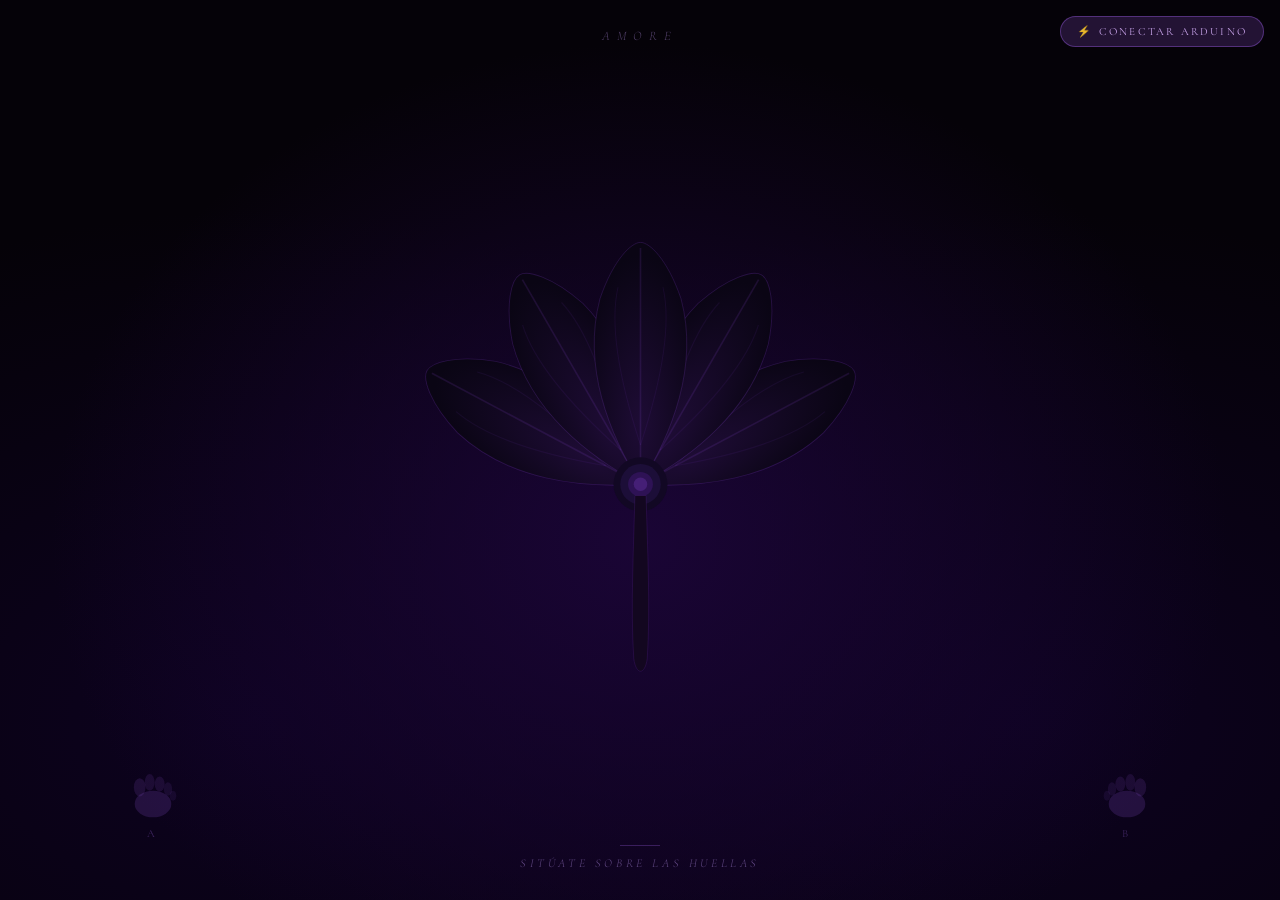
<file: .vscode/index.html>
<!DOCTYPE html>
<html lang="es">
<head>
<meta charset="UTF-8">
<meta name="viewport" content="width=device-width, initial-scale=1.0">
<title>AMORE</title>
<link rel="preconnect" href="https://fonts.googleapis.com">
<link href="https://fonts.googleapis.com/css2?family=Cormorant+Garamond:ital,wght@0,300;0,400;1,300&display=swap" rel="stylesheet">
<link rel="stylesheet" href="style.css">
<style>
/* ——— OVERLAY DE PROYECCIÓN ——— */
#proyeccion-overlay {
  position: fixed;
  inset: 0;
  z-index: 999;
  background: #000;
  opacity: 0;
  pointer-events: none;
  transition: opacity 1.5s ease;
}
#proyeccion-overlay.visible {
  opacity: 1;
  pointer-events: all;
}
#proyeccion-overlay iframe {
  position: absolute;
  top: 50%; left: 50%;
  width: 100vw;
  height: 56.25vw;
  min-height: 100vh;
  min-width: 177.78vh;
  transform: translate(-50%, -50%);
  border: none;
}
</style>
</head>
<body>

<h1>AMORE</h1>

<!-- OVERLAY DE VIDEO — aparece encima de todo -->
<div id="proyeccion-overlay">
  <iframe id="proyeccion-frame" allow="autoplay; fullscreen" allowfullscreen></iframe>
</div>

<div id="huellaA" class="huella" onclick="activarPersonaA()">
  <div class="huella-inner">
    <svg viewBox="0 0 60 90" width="50" height="75" fill="none">
      <ellipse cx="30" cy="72" rx="22" ry="16" fill="currentColor" opacity="0.5"/>
      <ellipse cx="14" cy="52" rx="7" ry="11" fill="currentColor" opacity="0.4"/>
      <ellipse cx="26" cy="46" rx="6" ry="10" fill="currentColor" opacity="0.35"/>
      <ellipse cx="38" cy="48" rx="6" ry="9" fill="currentColor" opacity="0.35"/>
      <ellipse cx="48" cy="54" rx="5" ry="8" fill="currentColor" opacity="0.3"/>
      <ellipse cx="54" cy="62" rx="4" ry="6" fill="currentColor" opacity="0.25"/>
    </svg>
    <span class="huella-label">A</span>
  </div>
</div>

<div id="huellaB" class="huella" onclick="activarPersonaB()">
  <div class="huella-inner">
    <svg viewBox="0 0 60 90" width="50" height="75" fill="none">
      <ellipse cx="30" cy="72" rx="22" ry="16" fill="currentColor" opacity="0.5"/>
      <ellipse cx="46" cy="52" rx="7" ry="11" fill="currentColor" opacity="0.4"/>
      <ellipse cx="34" cy="46" rx="6" ry="10" fill="currentColor" opacity="0.35"/>
      <ellipse cx="22" cy="48" rx="6" ry="9" fill="currentColor" opacity="0.35"/>
      <ellipse cx="12" cy="54" rx="5" ry="8" fill="currentColor" opacity="0.3"/>
      <ellipse cx="6" cy="62" rx="4" ry="6" fill="currentColor" opacity="0.25"/>
    </svg>
    <span class="huella-label">B</span>
  </div>
</div>

<div id="flor-wrapper">
  <svg id="flor" viewBox="-220 -230 440 400" xmlns="http://www.w3.org/2000/svg">
    <defs>
      <radialGradient id="grad-off" cx="50%" cy="75%" r="70%">
        <stop offset="0%" stop-color="#1e0c35"/>
        <stop offset="100%" stop-color="#0a0514"/>
      </radialGradient>
      <radialGradient id="grad-a" cx="50%" cy="65%" r="85%">
        <stop offset="0%" stop-color="#9b5de5"/>
        <stop offset="50%" stop-color="#4a1a8e"/>
        <stop offset="100%" stop-color="#15062a"/>
      </radialGradient>
      <radialGradient id="grad-b" cx="50%" cy="65%" r="85%">
        <stop offset="0%" stop-color="#00f5d4"/>
        <stop offset="50%" stop-color="#006e6e"/>
        <stop offset="100%" stop-color="#01131a"/>
      </radialGradient>
      <radialGradient id="grad-conexion" cx="50%" cy="60%" r="90%">
        <stop offset="0%" stop-color="#ffffff"/>
        <stop offset="25%" stop-color="#f8c6ff"/>
        <stop offset="60%" stop-color="#9b5de5"/>
        <stop offset="100%" stop-color="#2a0a50"/>
      </radialGradient>
      <filter id="glow-s">
        <feGaussianBlur stdDeviation="5" result="b"/>
        <feMerge><feMergeNode in="b"/><feMergeNode in="SourceGraphic"/></feMerge>
      </filter>
      <filter id="glow-f">
        <feGaussianBlur stdDeviation="14" result="b"/>
        <feMerge><feMergeNode in="b"/><feMergeNode in="SourceGraphic"/></feMerge>
      </filter>
      <filter id="glow-xl">
        <feGaussianBlur stdDeviation="22" result="b"/>
        <feMerge><feMergeNode in="b"/><feMergeNode in="SourceGraphic"/></feMerge>
      </filter>
    </defs>

    <g id="p1" style="transform-origin:0px 0px; transform:rotate(-62deg)">
      <path class="pf" d="M0,0 C-28,-45,-52,-105,-36,-165 C-24,-200,-8,-215,0,-215 C8,-215,24,-200,36,-165 C52,-105,28,-45,0,0 Z" fill="url(#grad-off)"/>
      <path class="pn" d="M0,-5 C0,-80,0,-150,0,-210" stroke="rgba(160,80,255,0.12)" stroke-width="1.5" fill="none"/>
      <path class="pn" d="M0,-35 C-18,-90,-28,-140,-20,-175" stroke="rgba(160,80,255,0.07)" stroke-width="1" fill="none"/>
      <path class="pn" d="M0,-35 C18,-90,28,-140,20,-175" stroke="rgba(160,80,255,0.07)" stroke-width="1" fill="none"/>
      <path class="pb" d="M0,0 C-28,-45,-52,-105,-36,-165 C-24,-200,-8,-215,0,-215 C8,-215,24,-200,36,-165 C52,-105,28,-45,0,0 Z" fill="none" stroke="rgba(160,80,255,0.18)" stroke-width="0.8"/>
    </g>
    <g id="p5" style="transform-origin:0px 0px; transform:rotate(62deg)">
      <path class="pf" d="M0,0 C-28,-45,-52,-105,-36,-165 C-24,-200,-8,-215,0,-215 C8,-215,24,-200,36,-165 C52,-105,28,-45,0,0 Z" fill="url(#grad-off)"/>
      <path class="pn" d="M0,-5 C0,-80,0,-150,0,-210" stroke="rgba(160,80,255,0.12)" stroke-width="1.5" fill="none"/>
      <path class="pn" d="M0,-35 C-18,-90,-28,-140,-20,-175" stroke="rgba(160,80,255,0.07)" stroke-width="1" fill="none"/>
      <path class="pn" d="M0,-35 C18,-90,28,-140,20,-175" stroke="rgba(160,80,255,0.07)" stroke-width="1" fill="none"/>
      <path class="pb" d="M0,0 C-28,-45,-52,-105,-36,-165 C-24,-200,-8,-215,0,-215 C8,-215,24,-200,36,-165 C52,-105,28,-45,0,0 Z" fill="none" stroke="rgba(160,80,255,0.18)" stroke-width="0.8"/>
    </g>
    <g id="p2" style="transform-origin:0px 0px; transform:rotate(-30deg)">
      <path class="pf" d="M0,0 C-28,-45,-52,-105,-36,-165 C-24,-200,-8,-215,0,-215 C8,-215,24,-200,36,-165 C52,-105,28,-45,0,0 Z" fill="url(#grad-off)"/>
      <path class="pn" d="M0,-5 C0,-80,0,-150,0,-210" stroke="rgba(160,80,255,0.12)" stroke-width="1.5" fill="none"/>
      <path class="pn" d="M0,-35 C-18,-90,-28,-140,-20,-175" stroke="rgba(160,80,255,0.07)" stroke-width="1" fill="none"/>
      <path class="pn" d="M0,-35 C18,-90,28,-140,20,-175" stroke="rgba(160,80,255,0.07)" stroke-width="1" fill="none"/>
      <path class="pb" d="M0,0 C-28,-45,-52,-105,-36,-165 C-24,-200,-8,-215,0,-215 C8,-215,24,-200,36,-165 C52,-105,28,-45,0,0 Z" fill="none" stroke="rgba(160,80,255,0.18)" stroke-width="0.8"/>
    </g>
    <g id="p4" style="transform-origin:0px 0px; transform:rotate(30deg)">
      <path class="pf" d="M0,0 C-28,-45,-52,-105,-36,-165 C-24,-200,-8,-215,0,-215 C8,-215,24,-200,36,-165 C52,-105,28,-45,0,0 Z" fill="url(#grad-off)"/>
      <path class="pn" d="M0,-5 C0,-80,0,-150,0,-210" stroke="rgba(160,80,255,0.12)" stroke-width="1.5" fill="none"/>
      <path class="pn" d="M0,-35 C-18,-90,-28,-140,-20,-175" stroke="rgba(160,80,255,0.07)" stroke-width="1" fill="none"/>
      <path class="pn" d="M0,-35 C18,-90,28,-140,20,-175" stroke="rgba(160,80,255,0.07)" stroke-width="1" fill="none"/>
      <path class="pb" d="M0,0 C-28,-45,-52,-105,-36,-165 C-24,-200,-8,-215,0,-215 C8,-215,24,-200,36,-165 C52,-105,28,-45,0,0 Z" fill="none" stroke="rgba(160,80,255,0.18)" stroke-width="0.8"/>
    </g>
    <g id="p3" style="transform-origin:0px 0px; transform:rotate(0deg)">
      <path class="pf" d="M0,0 C-28,-45,-52,-105,-36,-165 C-24,-200,-8,-215,0,-215 C8,-215,24,-200,36,-165 C52,-105,28,-45,0,0 Z" fill="url(#grad-off)"/>
      <path class="pn" d="M0,-5 C0,-80,0,-150,0,-210" stroke="rgba(160,80,255,0.12)" stroke-width="1.5" fill="none"/>
      <path class="pn" d="M0,-35 C-18,-90,-28,-140,-20,-175" stroke="rgba(160,80,255,0.07)" stroke-width="1" fill="none"/>
      <path class="pn" d="M0,-35 C18,-90,28,-140,20,-175" stroke="rgba(160,80,255,0.07)" stroke-width="1" fill="none"/>
      <path class="pb" d="M0,0 C-28,-45,-52,-105,-36,-165 C-24,-200,-8,-215,0,-215 C8,-215,24,-200,36,-165 C52,-105,28,-45,0,0 Z" fill="none" stroke="rgba(160,80,255,0.18)" stroke-width="0.8"/>
    </g>

    <circle cx="0" cy="0" r="24" fill="#120824"/>
    <circle cx="0" cy="0" r="18" fill="#1c0e38"/>
    <circle cx="0" cy="0" r="11" fill="#2e1255"/>
    <circle id="centro-glow" cx="0" cy="0" r="6" fill="#7b3fc4" opacity="0.3"/>

    <path d="M-5,10 C-6,55,-9,110,-6,155 C-4,170,4,170,6,155 C9,110,6,55,5,10 Z"
          fill="#130720" stroke="rgba(100,40,160,0.25)" stroke-width="0.8"/>
  </svg>

  <div id="particulas"></div>
</div>

<div id="sensor-tacto" onclick="activarConexion()">
  <div id="sensor-ring"></div>
  <span id="sensor-icon">✦</span>
</div>

<div id="estado">
  <div id="estado-linea"></div>
  <p id="estado-texto">Sitúate sobre las huellas</p>
</div>

<script src="script.js"></script>
</body>
</html>
</file>
<file: .vscode/style.css>
/* ===================== */
/*   AMORE — style.css   */
/* ===================== */

@import url('https://fonts.googleapis.com/css2?family=Cormorant+Garamond:ital,wght@0,300;0,400;1,300&display=swap');

:root {
  --violeta: #9b5de5;
  --violeta-dark: #2a0a50;
  --cyan: #00f5d4;
  --blanco: #f8f0ff;
  --negro: #050208;
}

* { box-sizing: border-box; margin: 0; padding: 0; }

body {
  background: var(--negro);
  color: var(--blanco);
  font-family: 'Cormorant Garamond', Georgia, serif;
  overflow: hidden;
  width: 100vw;
  height: 100vh;
  display: flex;
  flex-direction: column;
  align-items: center;
  justify-content: center;
  position: relative;
  /* fondo con textura sutil */
  background-image:
    radial-gradient(ellipse at 50% 60%, #1a0535 0%, transparent 65%),
    radial-gradient(ellipse at 20% 80%, #0d0220 0%, transparent 50%),
    radial-gradient(ellipse at 80% 80%, #0d0220 0%, transparent 50%);
}

/* ——— TÍTULO ——— */

h1 {
  position: absolute;
  top: 28px;
  left: 50%;
  transform: translateX(-50%);
  font-size: 13px;
  font-weight: 300;
  letter-spacing: 0.55em;
  text-transform: uppercase;
  color: rgba(200, 160, 255, 0.4);
  font-style: italic;
  user-select: none;
}

/* ——— HUELLAS ——— */

.huella {
  position: absolute;
  bottom: 60px;
  cursor: pointer;
  color: rgba(155, 93, 229, 0.35);
  transition: color 0.6s, transform 0.4s;
  user-select: none;
}

.huella:hover { color: rgba(155, 93, 229, 0.6); transform: scale(1.05); }

#huellaA { left: 10vw; }
#huellaB { right: 10vw; }

.huella-inner {
  display: flex;
  flex-direction: column;
  align-items: center;
  gap: 8px;
}

.huella-label {
  font-size: 11px;
  letter-spacing: 0.4em;
  color: rgba(180, 120, 255, 0.3);
  text-transform: uppercase;
}

.huella.activa {
  color: rgba(155, 93, 229, 0.9);
}

.huella.activa .huella-label {
  color: rgba(155, 93, 229, 0.8);
  text-shadow: 0 0 12px var(--violeta);
}

/* ——— FLOR ——— */

#flor-wrapper {
  position: relative;
  width: min(55vw, 55vh);
  height: min(55vw, 55vh);
  display: flex;
  align-items: center;
  justify-content: center;
}

#flor {
  width: 100%;
  height: 100%;
  overflow: visible;
}

/* Forma rellena del pétalo */
.pf {
  transition: fill 1.2s ease, filter 1.5s ease;
  fill: url(#grad-off);
}

/* Borde del pétalo */
.pb {
  transition: stroke 1.2s ease, opacity 1s ease;
}

/* Nervios */
.pn {
  transition: stroke 1.2s ease, opacity 1s ease;
}

/* Transición de apertura de cada pétalo */
#p1, #p2, #p3, #p4, #p5 {
  transition: transform 2s cubic-bezier(0.34, 1.56, 0.64, 1), filter 1s ease;
}

/* ——— ESTADOS DE PÉTALOS ——— */

/* Encendido suave — persona A */
.petalo-A .pf       { fill: url(#grad-a) !important; filter: drop-shadow(0 0 8px rgba(155,93,229,0.6)); }
.petalo-A .pb       { stroke: rgba(155,93,229,0.7) !important; }
.petalo-A .pn       { stroke: rgba(180,120,255,0.3) !important; }

/* Encendido suave — persona B */
.petalo-B .pf       { fill: url(#grad-b) !important; filter: drop-shadow(0 0 8px rgba(0,245,212,0.6)); }
.petalo-B .pb       { stroke: rgba(0,245,212,0.7) !important; }
.petalo-B .pn       { stroke: rgba(0,245,212,0.3) !important; }

/* Titilar */
.titilar .pf {
  animation: titilar 1s ease-in-out infinite;
}

@keyframes titilar {
  0%, 100% { opacity: 0.5; filter: drop-shadow(0 0 4px rgba(155,93,229,0.3)); }
  50%       { opacity: 1;   filter: drop-shadow(0 0 22px rgba(220,180,255,0.9)) drop-shadow(0 0 45px rgba(155,93,229,0.6)); }
}

.titilar-b .pf {
  animation: titilar-b 1s ease-in-out infinite;
}

@keyframes titilar-b {
  0%, 100% { opacity: 0.5; filter: drop-shadow(0 0 4px rgba(0,245,212,0.3)); }
  50%       { opacity: 1;   filter: drop-shadow(0 0 22px rgba(180,255,245,0.9)) drop-shadow(0 0 45px rgba(0,245,212,0.6)); }
}

/* Conexión total */
.conexion .pf {
  fill: url(#grad-conexion) !important;
  filter: drop-shadow(0 0 18px rgba(248,198,255,0.8)) !important;
  animation: pulso-conexion 2s ease-in-out infinite !important;
}

@keyframes pulso-conexion {
  0%, 100% { filter: drop-shadow(0 0 14px rgba(248,198,255,0.7)) drop-shadow(0 0 30px rgba(155,93,229,0.5)); }
  50%       { filter: drop-shadow(0 0 28px rgba(255,240,255,1))   drop-shadow(0 0 60px rgba(155,93,229,0.9)); }
}

/* Apertura de pétalos */
#p1.abierto { transform: rotate(-105deg) !important; }
#p2.abierto { transform: rotate(-58deg)  !important; }
#p3.abierto { transform: rotate(0deg) translateY(-25px) !important; }
#p4.abierto { transform: rotate(58deg)   !important; }
#p5.abierto { transform: rotate(105deg)  !important; }

/* ——— SENSOR TÁCTIL ——— */

#sensor-tacto {
  position: absolute;
  bottom: 120px;
  left: 50%;
  transform: translateX(-50%);
  width: 54px;
  height: 54px;
  border-radius: 50%;
  display: flex;
  align-items: center;
  justify-content: center;
  cursor: pointer;
  opacity: 0;
  pointer-events: none;
  transition: opacity 0.8s ease;
}

#sensor-tacto.visible {
  opacity: 1;
  pointer-events: all;
}

#sensor-ring {
  position: absolute;
  inset: 0;
  border-radius: 50%;
  border: 1px solid rgba(155,93,229,0.5);
  animation: ring-pulse 1.5s ease-in-out infinite;
}

@keyframes ring-pulse {
  0%, 100% { transform: scale(1);    opacity: 0.6; }
  50%       { transform: scale(1.35); opacity: 0; }
}

#sensor-icon {
  font-size: 20px;
  color: var(--violeta);
  text-shadow: 0 0 12px var(--violeta);
  animation: icon-glow 1.5s ease-in-out infinite;
  z-index: 1;
}

@keyframes icon-glow {
  0%, 100% { text-shadow: 0 0 8px rgba(155,93,229,0.6); }
  50%       { text-shadow: 0 0 22px rgba(220,180,255,1), 0 0 40px rgba(155,93,229,0.7); }
}

/* ——— ESTADO ——— */

#estado {
  position: absolute;
  bottom: 30px;
  left: 50%;
  transform: translateX(-50%);
  text-align: center;
  pointer-events: none;
}

#estado-linea {
  width: 40px;
  height: 1px;
  background: rgba(155,93,229,0.3);
  margin: 0 auto 10px;
  transition: width 0.8s ease, background 0.8s ease;
}

#estado-texto {
  font-size: 12px;
  font-weight: 300;
  letter-spacing: 0.3em;
  text-transform: uppercase;
  color: rgba(200, 160, 255, 0.45);
  font-style: italic;
  transition: color 0.8s ease, text-shadow 0.8s ease;
}

#estado.activo #estado-linea {
  width: 80px;
  background: rgba(155,93,229,0.7);
}

#estado.activo #estado-texto {
  color: rgba(220, 180, 255, 0.8);
  text-shadow: 0 0 20px rgba(155,93,229,0.5);
}

#estado.conexion-total #estado-texto {
  color: #ffffff;
  text-shadow: 0 0 30px rgba(248,198,255,0.9), 0 0 60px rgba(155,93,229,0.7);
  letter-spacing: 0.5em;
  font-size: 14px;
}

/* ——— PARTÍCULAS ——— */

#particulas {
  position: absolute;
  inset: 0;
  pointer-events: none;
  overflow: visible;
}

.particula {
  position: absolute;
  border-radius: 50%;
  pointer-events: none;
  animation: flotar var(--dur, 3s) ease-out forwards;
}

@keyframes flotar {
  0%   { transform: translate(0,0) scale(1); opacity: 0.9; }
  100% { transform: translate(var(--tx,0), var(--ty,-120px)) scale(0); opacity: 0; }
}

/* ——— CENTRO GLOW ——— */
#centro-glow {
  transition: opacity 1s, r 1s;
}

/* ——— FONDO EXPLOSION FINAL ——— */
#fondo-explosion {
  position: fixed;
  inset: 0;
  pointer-events: none;
  opacity: 0;
  background: radial-gradient(ellipse at 50% 50%, rgba(155,93,229,0.25) 0%, transparent 70%);
  transition: opacity 2s ease;
  z-index: -1;
}

#fondo-explosion.activo { opacity: 1; }
</file>
